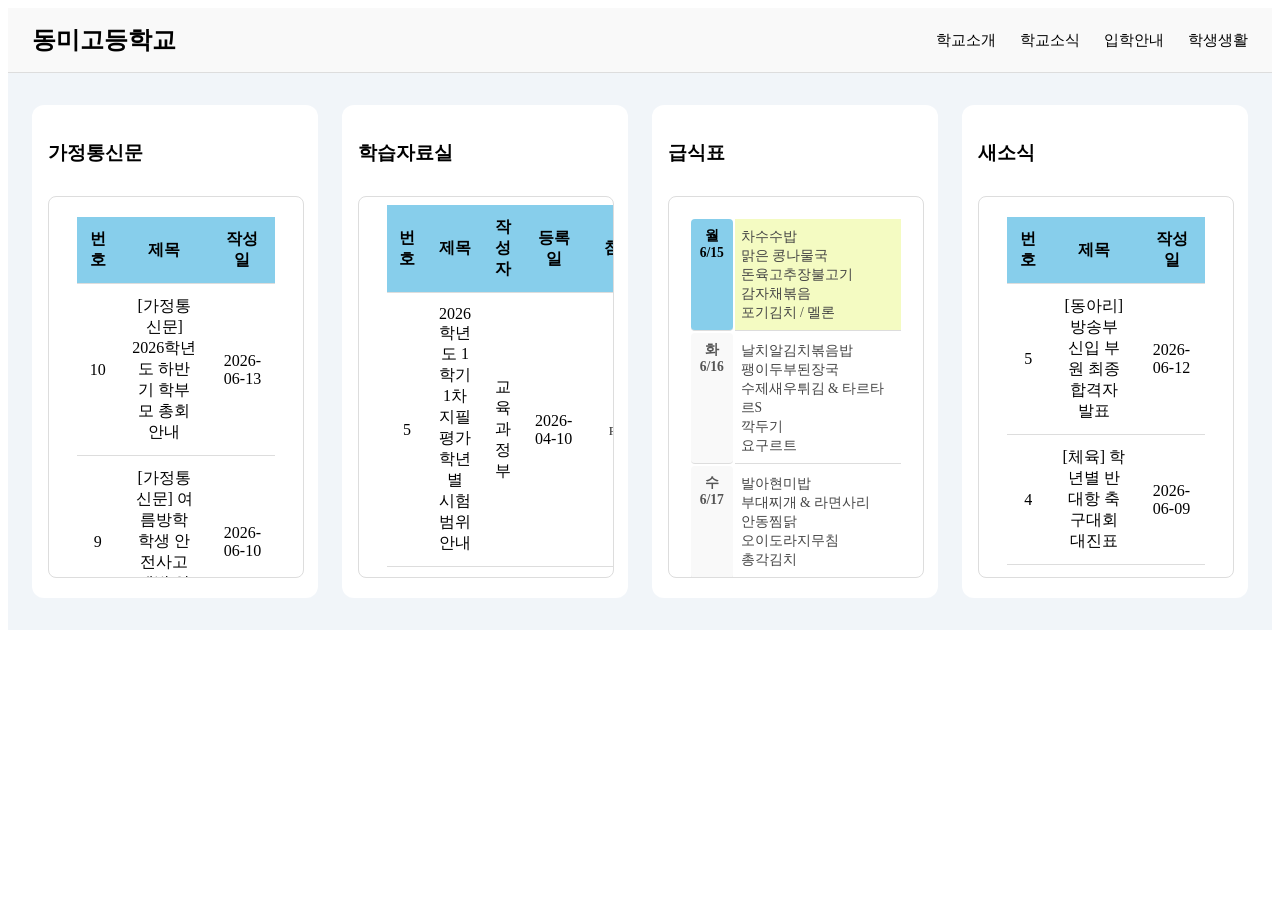
<file: index.html>
<!DOCTYPE html>
<html lang="en">
<head>
    <meta charset="UTF-8">
    <meta name="viewport" content="width=device-width, initial-scale=1.0">
    <title>동미고등학교</title>
    <link rel="stylesheet" href="index.css">
</head>
<body>
    <header class="top">
        <a href="index.html" class="top-logo">동미고등학교</a>
        <button class="top-toggle" aria-label="메뉴 열기">
            ☰
        </button>
        <nav class="top-menu">
            <a href="./introduce.html">학교소개</a>
            <a href="./tidings.html">학교소식</a>
            <a href="./entrance.html">입학안내</a>
            <a href="./life.html">학생생활</a>
        </nav>
    </header>

    <div class="card-list">
        <article class="card">
            <div class="card-body">
                <h3 class="card-title"><a href="./gajung.html">가정통신문</a></h3>
                <iframe class="card-iframe" src="./gajung-miri.html" alt="가정통신문 화면"></iframe>
            </div>
        </article>

        <article class="card">
            <div class="card-body">
                <h3 class="card-title"><a href="./hak.html">학습자료실</a></h3>
                <iframe class="card-iframe" src="./hak-miri.html" alt="학습자료실 화면"></iframe>
            </div>
        </article>

        <article class="card">
            <div class="card-body">
                <h3 class="card-title"><a href="./food.html">급식표</a></h3>
                <iframe class="card-iframe" src="./food-miri.html" alt="급식표 화면"></iframe>
            </div>
        </article>
        
        <article class="card">
            <div class="card-body">
                <h3 class="card-title"><a href="./new.html">새소식</a></h3>
                <iframe class="card-iframe" src="./new-miri.html" alt="새소식 화면"></iframe>
            </div>
        </article>
    </div>

    <script>
        const toggleBtn = document.querySelector('.top-toggle');
        const topMenu = document.querySelector('.top-menu');

        toggleBtn.addEventListener('click', function () {
            topMenu.classList.toggle('show');
        });
    </script>
</body>
</html>
</file>
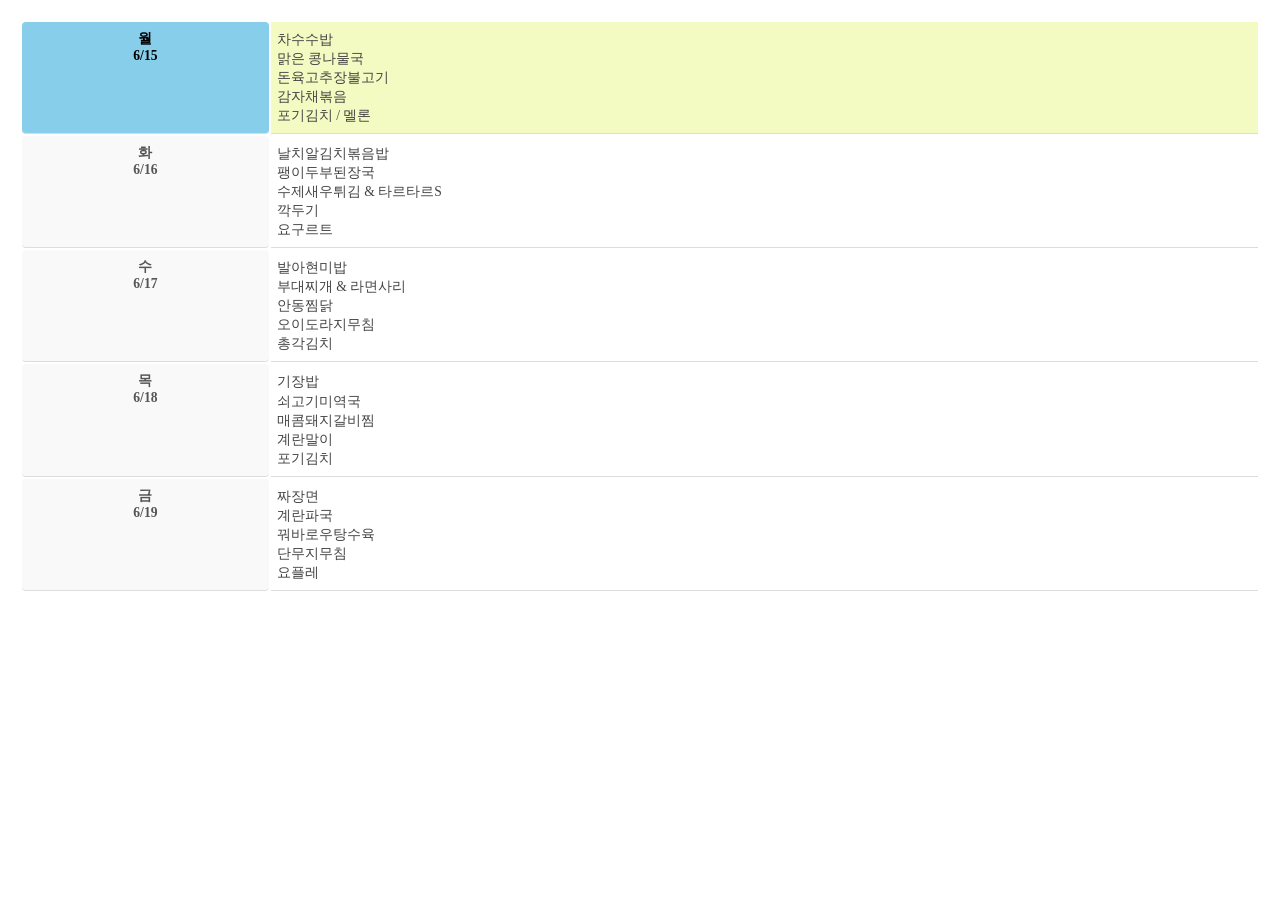
<file: food-miri.html>
<!DOCTYPE html>
<html lang="en">
<head>
    <meta charset="UTF-8">
    <meta name="viewport" content="width=device-width, initial-scale=1.0">
    <title>이번주 급식표 미리보기</title>
    <style>
        body {
            padding: 12px;
        }
        .meal-table {
            width: 100%;
            font-size: 0.85rem;
            text-align: left;
        }
        .meal-table th, .meal-table td {
            border-bottom: 1px solid #ddd;
            padding: 8px 6px;
            vertical-align: top;
        }
        .meal-table th {
            width: 20%;
            font-weight: bold;
            color: #555;
            background-color: #f9f9f9;
            text-align: center;
            border-radius: 4px;
        }
        .today th {
            background-color: skyblue;
            color: black;
        }
        .today td {
            background-color: #f4fbc2;
        }
        .menu-text {
            line-height: 1.4;
            color: #444;
        }
    </style>
</head>
<body>
    <div class="meal-container">
        <table class="meal-table">
            <tr class="today">
                <th>월<br>6/15</th>
                <td>
                    <div class="menu-text">
                        차수수밥<br>
                        맑은 콩나물국<br>
                        돈육고추장불고기<br>
                        감자채볶음<br>
                        포기김치 / 멜론
                    </div>
                </td>
            </tr>
            <tr>
                <th>화<br>6/16</th>
                <td>
                    <div class="menu-text">
                        날치알김치볶음밥<br>
                        팽이두부된장국<br>
                        수제새우튀김 & 타르타르S<br>
                        깍두기<br>
                        요구르트
                    </div>
                </td>
            </tr>
            <tr>
                <th>수<br>6/17</th>
                <td>
                    <div class="menu-text">
                        발아현미밥<br>
                        부대찌개 & 라면사리<br>
                        안동찜닭<br>
                        오이도라지무침<br>
                        총각김치
                    </div>
                </td>
            </tr>
            <tr>
                <th>목<br>6/18</th>
                <td>
                    <div class="menu-text">
                        기장밥<br>
                        쇠고기미역국<br>
                        매콤돼지갈비찜<br>
                        계란말이<br>
                        포기김치
                    </div>
                </td>
            </tr>
            <tr>
                <th>금<br>6/19</th>
                <td>
                    <div class="menu-text">
                        짜장면<br>
                        계란파국<br>
                        꿔바로우탕수육<br>
                        단무지무침<br>
                        요플레
                    </div>
                </td>
            </tr>
        </table>
    </div>
</body>
</html>
</file>
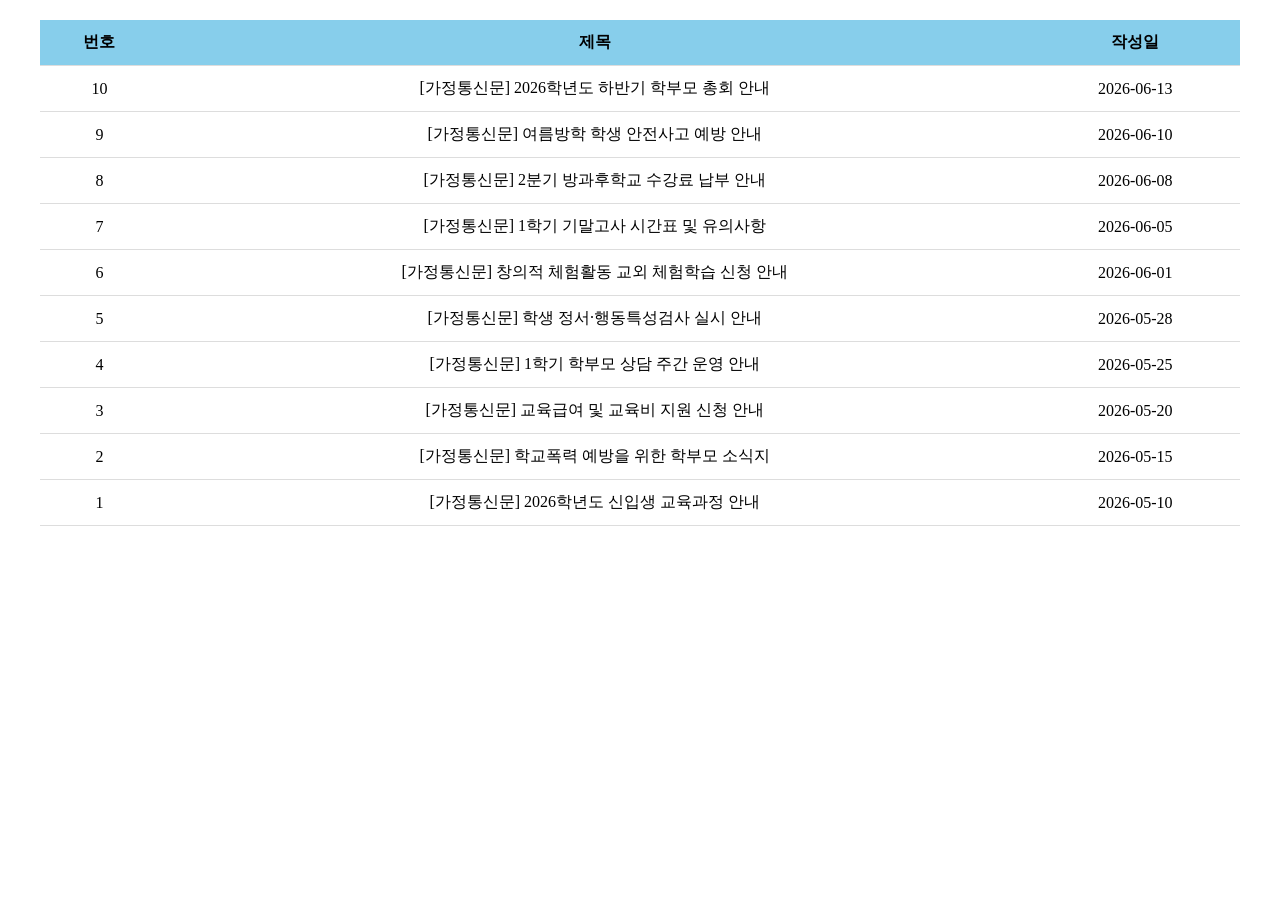
<file: gajung-miri.html>
<!DOCTYPE html>
<html lang="en">
<head>
    <meta charset="UTF-8">
    <meta name="viewport" content="width=device-width, initial-scale=1.0">
    <title>가정통신문 미리보기</title>
    <style>
        .board-container {
            max-width: 1200px;
            margin: 20px auto;
            padding: 0 20px;
        }

        .board-list {
            width: 100%;
            margin-bottom: 30px;
            border-collapse: collapse;
        }
        .board-list th, .board-list td {
            border-bottom: 1px solid #ddd;
            padding: 12px;
            text-align: center;
        }
        .board-list th {
            background-color: skyblue;
            font-weight: bold;
        }
        .board-list td a {
            color: #000;
            text-decoration: none;
        }
    </style>
</head>
<body>
    <main class="board-container">
        <table class="board-list">
            <thead>
                <tr>
                    <th>번호</th>
                    <th>제목</th>
                    <th>작성일</th>
                </tr>
            </thead>
            <tbody>
                <tr>
                    <td>10</td>
                    <td>[가정통신문] 2026학년도 하반기 학부모 총회 안내</td>
                    <td>2026-06-13</td>
                </tr>
                <tr>
                    <td>9</td>
                    <td>[가정통신문] 여름방학 학생 안전사고 예방 안내</td>
                    <td>2026-06-10</td>
                </tr>
                <tr>
                    <td>8</td>
                    <td>[가정통신문] 2분기 방과후학교 수강료 납부 안내</td>
                    <td>2026-06-08</td>
                </tr>
                <tr>
                    <td>7</td>
                    <td>[가정통신문] 1학기 기말고사 시간표 및 유의사항</td>
                    <td>2026-06-05</td>
                </tr>
                <tr>
                    <td>6</td>
                    <td>[가정통신문] 창의적 체험활동 교외 체험학습 신청 안내</td>
                    <td>2026-06-01</td>
                </tr>
                <tr>
                    <td>5</td>
                    <td>[가정통신문] 학생 정서·행동특성검사 실시 안내</td>
                    <td>2026-05-28</td>
                </tr>
                <tr>
                    <td>4</td>
                    <td>[가정통신문] 1학기 학부모 상담 주간 운영 안내</td>
                    <td>2026-05-25</td>
                </tr>
                <tr>
                    <td>3</td>
                    <td>[가정통신문] 교육급여 및 교육비 지원 신청 안내</td>
                    <td>2026-05-20</td>
                </tr>
                <tr>
                    <td>2</td>
                    <td>[가정통신문] 학교폭력 예방을 위한 학부모 소식지</td>
                    <td>2026-05-15</td>
                </tr>
                <tr>
                    <td>1</td>
                    <td>[가정통신문] 2026학년도 신입생 교육과정 안내</td>
                    <td>2026-05-10</td>
                </tr>
            </tbody>
        </table>
        </div>
    </main>
</body>
</html>
</file>
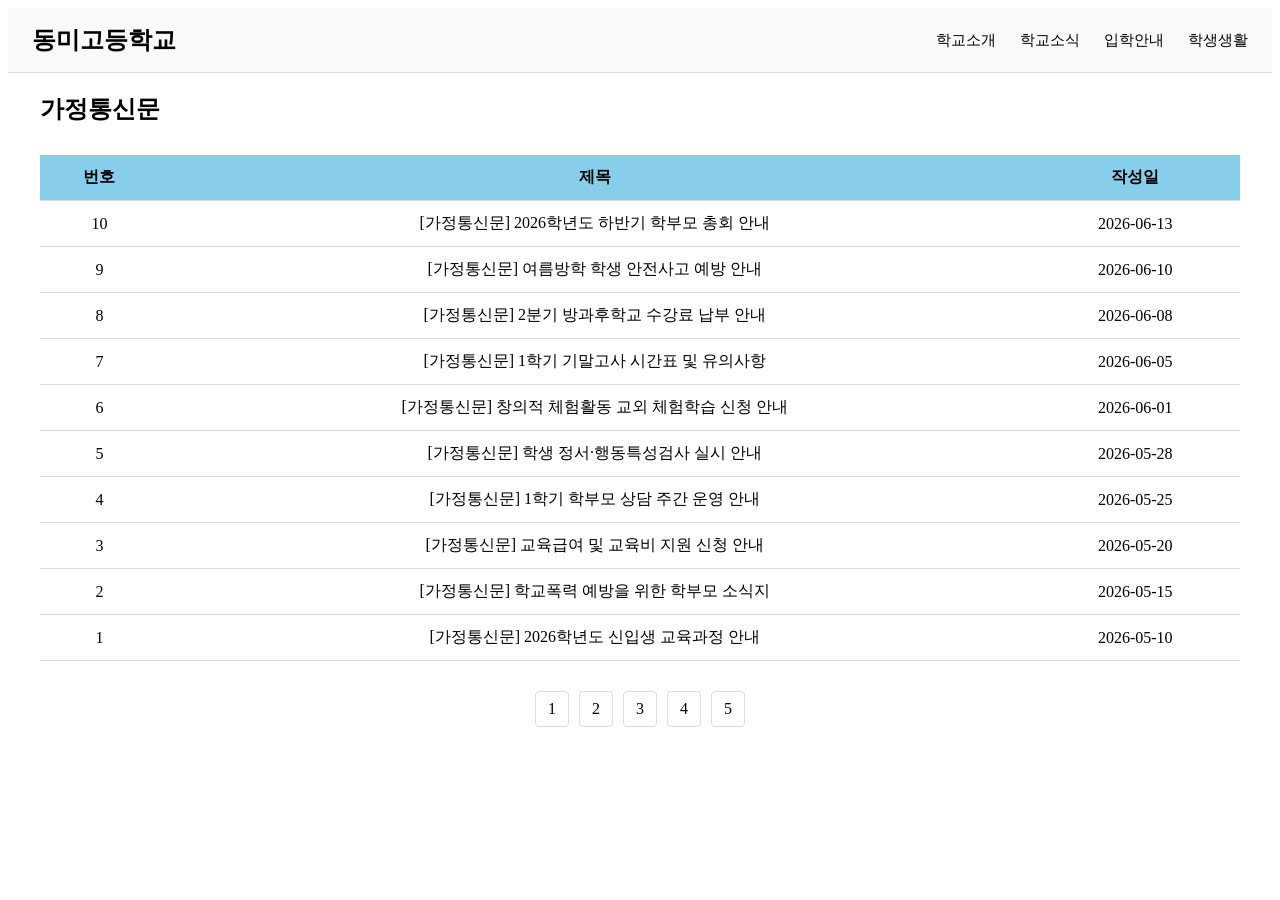
<file: gajung.html>
<!DOCTYPE html>
<html lang="en">
<head>
    <meta charset="UTF-8">
    <meta name="viewport" content="width=device-width, initial-scale=1.0">
    <title>가정통신문</title>
    <link rel="stylesheet" href="index.css">
    <style>
        .board-container {
            max-width: 1200px;
            margin: 20px auto;
            padding: 0 20px;
        }
        .board-title {
            font-size: 24px;
            margin-bottom: 20px;
            color: #000;
            padding-bottom: 10px;
        }
        .board-list {
            width: 100%;
            margin-bottom: 30px;
            border-collapse: collapse;
        }
        .board-list th, .board-list td {
            border-bottom: 1px solid #ddd;
            padding: 12px;
            text-align: center;
        }
        .board-list th {
            background-color: skyblue;
            font-weight: bold;
        }
        .board-list td a {
            color: #000;
            text-decoration: none;
        }
        .page {
            display: flex;
            justify-content: center;
            gap: 10px;
            margin-bottom: 40px;
        }
        .page a {
            display: inline;
            padding: 8px 12px;
            border: 1px solid #ddd;
            color: #000;
            text-decoration: none;
            border-radius: 4px;
        }
        .page a:hover {
            background-color: #000;
            color: #fff;
        }
    </style>
</head>
<body>
    <header class="top">
        <a href="index.html" class="top-logo">동미고등학교</a>
        <button class="top-toggle">
            ☰
        </button>
        <nav class="top-menu">
            <a href="./introduce.html">학교소개</a>
            <a href="./tidings.html">학교소식</a>
            <a href="./entrance.html">입학안내</a>
            <a href="./life.html">학생생활</a>
        </nav>
    </header>

    <main class="board-container">
        <h2 class="board-title">가정통신문</h2>
        
        <table class="board-list">
            <thead>
                <tr>
                    <th>번호</th>
                    <th>제목</th>
                    <th>작성일</th>
                </tr>
            </thead>
            <tbody>
                <tr>
                    <td>10</td>
                    <td>[가정통신문] 2026학년도 하반기 학부모 총회 안내</td>
                    <td>2026-06-13</td>
                </tr>
                <tr>
                    <td>9</td>
                    <td>[가정통신문] 여름방학 학생 안전사고 예방 안내</td>
                    <td>2026-06-10</td>
                </tr>
                <tr>
                    <td>8</td>
                    <td>[가정통신문] 2분기 방과후학교 수강료 납부 안내</td>
                    <td>2026-06-08</td>
                </tr>
                <tr>
                    <td>7</td>
                    <td>[가정통신문] 1학기 기말고사 시간표 및 유의사항</td>
                    <td>2026-06-05</td>
                </tr>
                <tr>
                    <td>6</td>
                    <td>[가정통신문] 창의적 체험활동 교외 체험학습 신청 안내</td>
                    <td>2026-06-01</td>
                </tr>
                <tr>
                    <td>5</td>
                    <td>[가정통신문] 학생 정서·행동특성검사 실시 안내</td>
                    <td>2026-05-28</td>
                </tr>
                <tr>
                    <td>4</td>
                    <td>[가정통신문] 1학기 학부모 상담 주간 운영 안내</td>
                    <td>2026-05-25</td>
                </tr>
                <tr>
                    <td>3</td>
                    <td>[가정통신문] 교육급여 및 교육비 지원 신청 안내</td>
                    <td>2026-05-20</td>
                </tr>
                <tr>
                    <td>2</td>
                    <td>[가정통신문] 학교폭력 예방을 위한 학부모 소식지</td>
                    <td>2026-05-15</td>
                </tr>
                <tr>
                    <td>1</td>
                    <td>[가정통신문] 2026학년도 신입생 교육과정 안내</td>
                    <td>2026-05-10</td>
                </tr>
            </tbody>
        </table>

        <div class="page">
            <a href="./gajung.html">1</a>
            <a href="./gajung.html">2</a>
            <a href="./gajung.html">3</a>
            <a href="./gajung.html">4</a>
            <a href="./gajung.html">5</a>
        </div>
    </main>

    <script>
        const toggleBtn = document.querySelector('.top-toggle');
        const topMenu = document.querySelector('.top-menu');

        toggleBtn.addEventListener('click', function () {
            topMenu.classList.toggle('show');
        });
    </script>
</body>
</html>
</file>
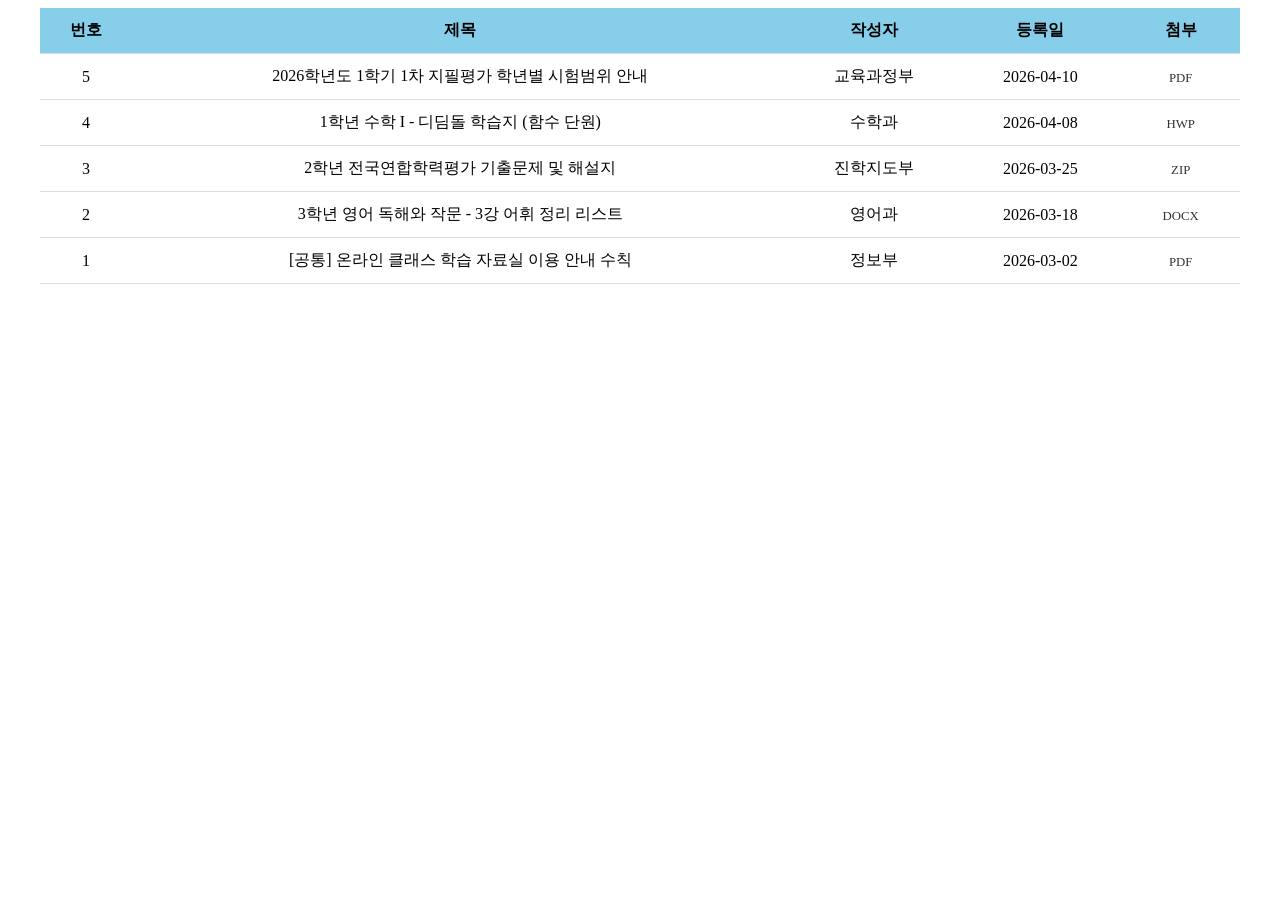
<file: hak-miri.html>
<!DOCTYPE html>
<html lang="en">
<head>
    <meta charset="UTF-8">
    <meta name="viewport" content="width=device-width, initial-scale=1.0">
    <title>학습자료실 미리보기</title>
    <style>
        .board-container {
            max-width: 1200px;
            margin: 0 auto;
            padding: 0 20px;
        }
        .board-title {
            width: 100%;
            border-collapse: collapse;
            margin-top: 16px;
            font-size: 0.95rem;
        }
        .board-list {
            width: 100%;
            margin-bottom: 30px;
            border-collapse: collapse;
        }
        .board-list th, .board-list td {
            border-bottom: 1px solid #ddd;
            padding: 12px;
            text-align: center;
        }
        .board-list th {
            background-color: skyblue;
            font-weight: bold;
        }
        .file-icon {
            padding: 2px 6px;
            border-radius: 4px;
            font-size: 0.8rem;
            color: #333;
            text-decoration: none;
        }
        .file-icon:hover {
            background-color: skyblue;
            color: black;
        }

    </style>
</head>
<body>

    <main class="board-container">
        <table class="board-list">
            <thead>
                <tr>
                    <th>번호</th>
                    <th>제목</th>
                    <th>작성자</th>
                    <th>등록일</th>
                    <th>첨부</th>
                </tr>
            </thead>
            <tbody>
                <tr>
                    <td>5</td>
                    <td>2026학년도 1학기 1차 지필평가 학년별 시험범위 안내</td>
                    <td>교육과정부</td>
                    <td>2026-04-10</td>
                    <td><a href="./hak.html" class="file-icon">PDF</a></td>
                </tr>
                <tr>
                    <td>4</td>
                    <td>1학년 수학 I - 디딤돌 학습지 (함수 단원)</td>
                    <td>수학과</td>
                    <td>2026-04-08</td>
                    <td><a href="./hak.html" class="file-icon">HWP</td>
                </tr>
                <tr>
                    <td>3</td>
                    <td>2학년 전국연합학력평가 기출문제 및 해설지</td>
                    <td>진학지도부</td>
                    <td>2026-03-25</td>
                    <td><a href="./hak.html" class="file-icon">ZIP</td>
                </tr>
                <tr>
                    <td>2</td>
                    <td>3학년 영어 독해와 작문 -  3강 어휘 정리 리스트</td>
                    <td>영어과</td>
                    <td>2026-03-18</td>
                    <td><a href="./hak.html" class="file-icon">DOCX</td>
                </tr>
                <tr>
                    <td>1</td>
                    <td>[공통] 온라인 클래스 학습 자료실 이용 안내 수칙</td>
                    <td>정보부</td>
                    <td>2026-03-02</td>
                    <td><a href="./hak.html" class="file-icon">PDF</td>
                </tr>
            </tbody>
        </table>
    </main>

</body>
</html>
</file>
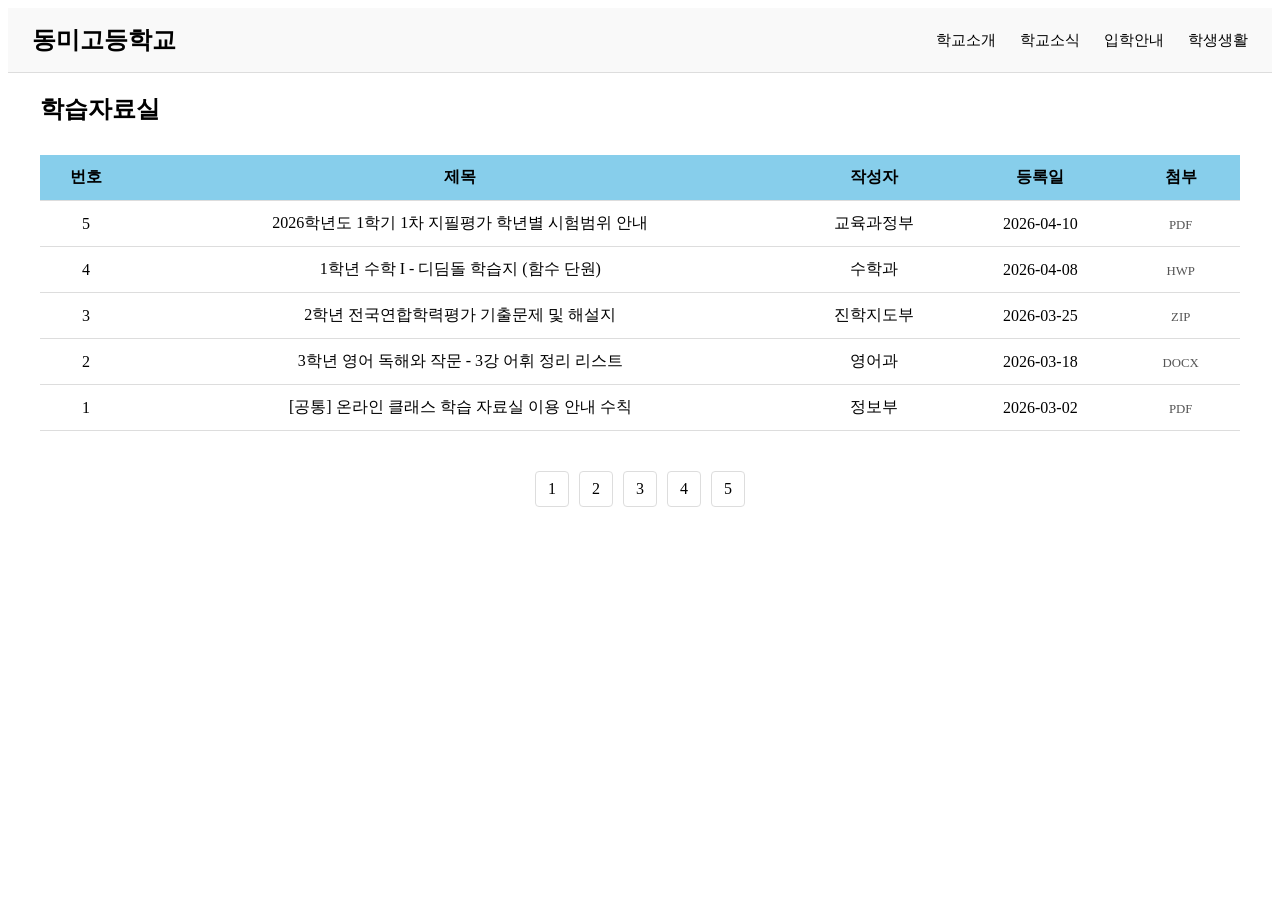
<file: hak.html>
<!DOCTYPE html>
<html lang="en">
<head>
    <meta charset="UTF-8">
    <meta name="viewport" content="width=device-width, initial-scale=1.0">
    <title>학습자료실</title>
    <link rel="stylesheet" href="index.css">
    <style>
        .board-container {
            max-width: 1200px;
            margin: 20px auto;
            padding: 0 20px;
        }
        .board-title {
            font-size: 24px;
            margin-bottom: 20px;
            color: #000;
            padding-bottom: 10px;
        }
        .board-list {
            width: 100%;
            margin-bottom: 30px;
            border-collapse: collapse;
        }
        .board-list th, .board-list td {
            border-bottom: 1px solid #ddd;
            padding: 12px;
            text-align: center;
        }
        .board-list th {
            background-color: skyblue;
            font-weight: bold;
        }
        .file-icon {
            padding: 2px 6px;
            border-radius: 4px;
            font-size: 0.8rem;
            color: #555;
            text-decoration: none;
        }
        .file-icon:hover {
            background-color: skyblue;
            color: black;
        }
        .page {
            display: flex;
            justify-content: center;
            gap: 10px;
            margin-top: 40px;
        }
        .page a {
            display: inline;
            padding: 8px 12px;
            border: 1px solid #ddd;
            color: #000;
            text-decoration: none;
            border-radius: 4px;
        }
        .page a:hover {
            background-color: #000;
            color: #fff;
        }

    </style>
</head>
<body>
    <header class="top">
        <a href="index.html" class="top-logo">동미고등학교</a>
        <button class="top-toggle" aria-label="메뉴 열기">
            ☰
        </button>
        <nav class="top-menu">
            <a href="./introduce.html">학교소개</a>
            <a href="./tidings.html">학교소식</a>
            <a href="./entrance.html">입학안내</a>
            <a href="./life.html">학생생활</a>
        </nav>
    </header>

    <main class="board-container">
        <h2 class="board-title">학습자료실</h2>

        <table class="board-list">
            <thead>
                <tr>
                    <th>번호</th>
                    <th>제목</th>
                    <th>작성자</th>
                    <th>등록일</th>
                    <th>첨부</th>
                </tr>
            </thead>
            <tbody>
                <tr>
                    <td>5</td>
                    <td>2026학년도 1학기 1차 지필평가 학년별 시험범위 안내</td>
                    <td>교육과정부</td>
                    <td>2026-04-10</td>
                    <td><a href="./hak.html" class="file-icon">PDF</a></td>
                </tr>
                <tr>
                    <td>4</td>
                    <td>1학년 수학 I - 디딤돌 학습지 (함수 단원)</td>
                    <td>수학과</td>
                    <td>2026-04-08</td>
                    <td><a href="./hak.html" class="file-icon">HWP</td>
                </tr>
                <tr>
                    <td>3</td>
                    <td>2학년 전국연합학력평가 기출문제 및 해설지</td>
                    <td>진학지도부</td>
                    <td>2026-03-25</td>
                    <td><a href="./hak.html" class="file-icon">ZIP</td>
                </tr>
                <tr>
                    <td>2</td>
                    <td>3학년 영어 독해와 작문 -  3강 어휘 정리 리스트</td>
                    <td>영어과</td>
                    <td>2026-03-18</td>
                    <td><a href="./hak.html" class="file-icon">DOCX</td>
                </tr>
                <tr>
                    <td>1</td>
                    <td>[공통] 온라인 클래스 학습 자료실 이용 안내 수칙</td>
                    <td>정보부</td>
                    <td>2026-03-02</td>
                    <td><a href="./hak.html" class="file-icon">PDF</td>
                </tr>
            </tbody>
        </table>
        
        <div class="page">
            <a>1</a>
            <a>2</a>
            <a>3</a>
            <a>4</a>
            <a>5</a>
        </div>
    </main>

    <script>
        const toggleBtn = document.querySelector('.top-toggle');
        const topMenu = document.querySelector('.top-menu');

        toggleBtn.addEventListener('click', function () {
            topMenu.classList.toggle('show');
        });
    </script>
</body>
</html>
</file>
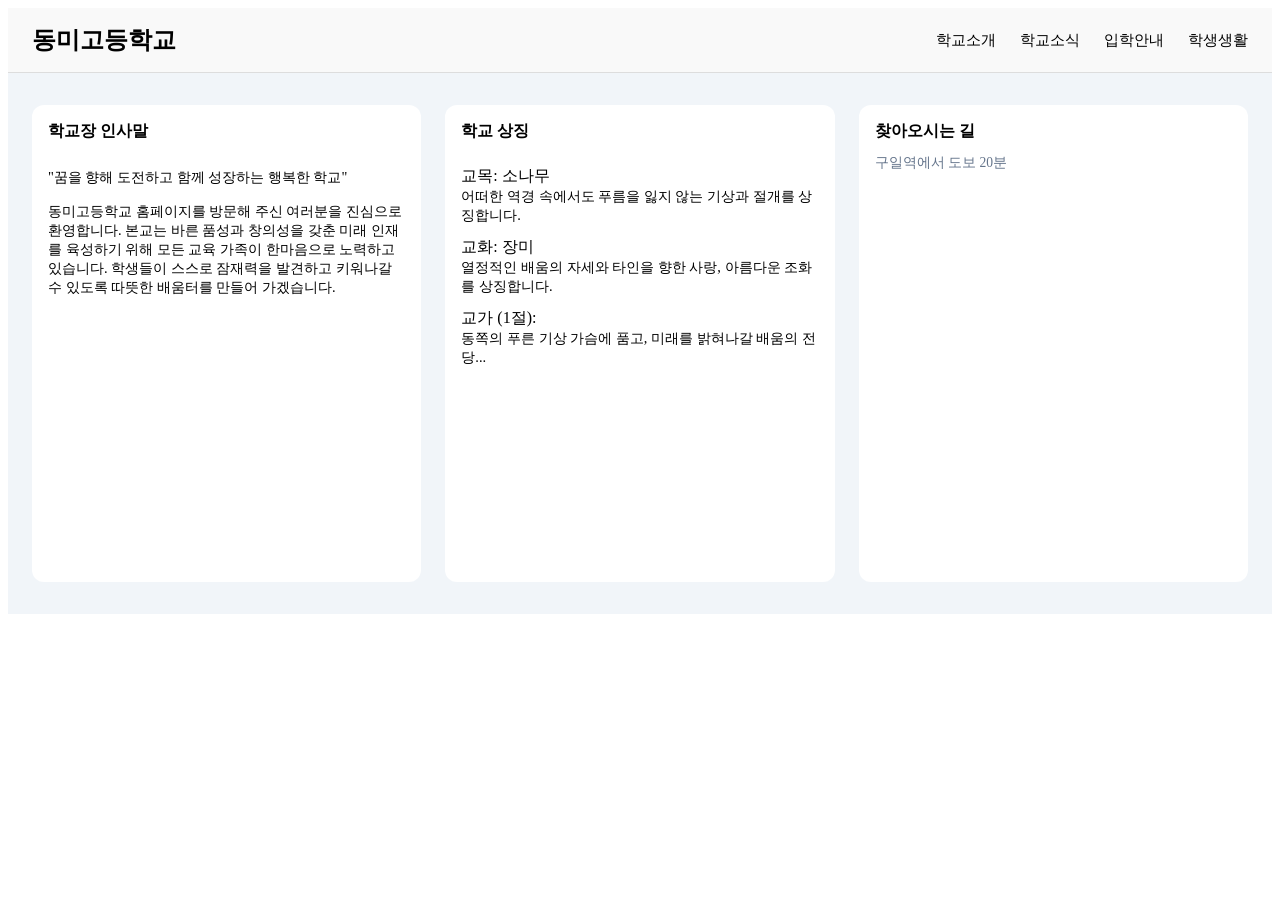
<file: introduce.html>
<!DOCTYPE html>
<html lang="en">
<head>
    <meta charset="UTF-8">
    <meta name="viewport" content="width=device-width, initial-scale=1.0">
    <title>학교소개</title>
    <link rel="stylesheet" href="index.css">
    <style>
        .text {
            color: #000;
            font-size: 0.9rem;
            margin-top: 8px;
        }
        .symbol-box {
            display: flex;
            flex-direction: column;
            gap: 12px;
            margin-top: 12px;
        }
        .map-desc {
            font-size: 0.85rem;
            color: #64748b;
            margin: 0 0 10px 0;
        }
    </style>
</head>
<body>
    <header class="top">
        <a href="index.html" class="top-logo">동미고등학교</a>
        <button class="top-toggle" aria-label="메뉴 열기">☰</button>
        <nav class="top-menu">
            <a href="./introduce.html">학교소개</a>
            <a href="./tidings.html">학교소식</a>
            <a href="./entrance.html">입학안내</a>
            <a href="./life.html">학생생활</a>
        </nav>
    </header>

    <main class="card-list">
        <div class="card">
            <a href="#">학교장 인사말</a>
            <div class="text">
                <p>"꿈을 향해 도전하고 함께 성장하는 행복한 학교"</p>
                <p>동미고등학교 홈페이지를 방문해 주신 여러분을 진심으로 환영합니다. 본교는 바른 품성과 창의성을 갖춘 미래 인재를 육성하기 위해 모든 교육 가족이 한마음으로 노력하고 있습니다. 학생들이 스스로 잠재력을 발견하고 키워나갈 수 있도록 따뜻한 배움터를 만들어 가겠습니다.</p>
            </div>
        </div>

        <div class="card">
            <a>학교 상징</a>
            <div class="symbol-box">
                <div class="symbol-item">
                    교목: 소나무<br>
                    <span class="text">어떠한 역경 속에서도 푸름을 잃지 않는 기상과 절개를 상징합니다.</span>
                </div>
                <div class="symbol-item">
                    교화: 장미<br>
                    <span class="text">열정적인 배움의 자세와 타인을 향한 사랑, 아름다운 조화를 상징합니다.</span>
                </div>
                <div class="symbol-item">
                    교가 (1절):<br>
                    <span class="text">동쪽의 푸른 기상 가슴에 품고, 미래를 밝혀나갈 배움의 전당...</span>
                </div>
            </div>
        </div>

        <div class="card">
            <a>찾아오시는 길</a>
            <p class="map-desc">구일역에서 도보 20분</p>
            <iframe class="card-iframe" src="https://www.google.com/maps/embed?pb=!1m18!1m12!1m3!1d3165.4922015672632!2d126.86767507654709!3d37.49630782205686!2m3!1f0!2f0!3f0!3m2!1i1024!2i768!4f13.1!3m3!1m2!1s0x357c9e08411cfca1%3A0x52aebfe3b96804cb!2z6rWs7J28!5e0!3m2!1sko!2skr!4v1781437724295!5m2!1sko!2skr" style="border:0;" allowfullscreen="" loading="lazy" referrerpolicy="no-referrer-when-downgrade"></iframe>
        </div>
    </main>

    <script>
        const toggleBtn = document.querySelector('.top-toggle');
        const topMenu = document.querySelector('.top-menu');

        toggleBtn.addEventListener('click', function () {
            topMenu.classList.toggle('show');
        });
    </script>
</body>
</html>
</file>
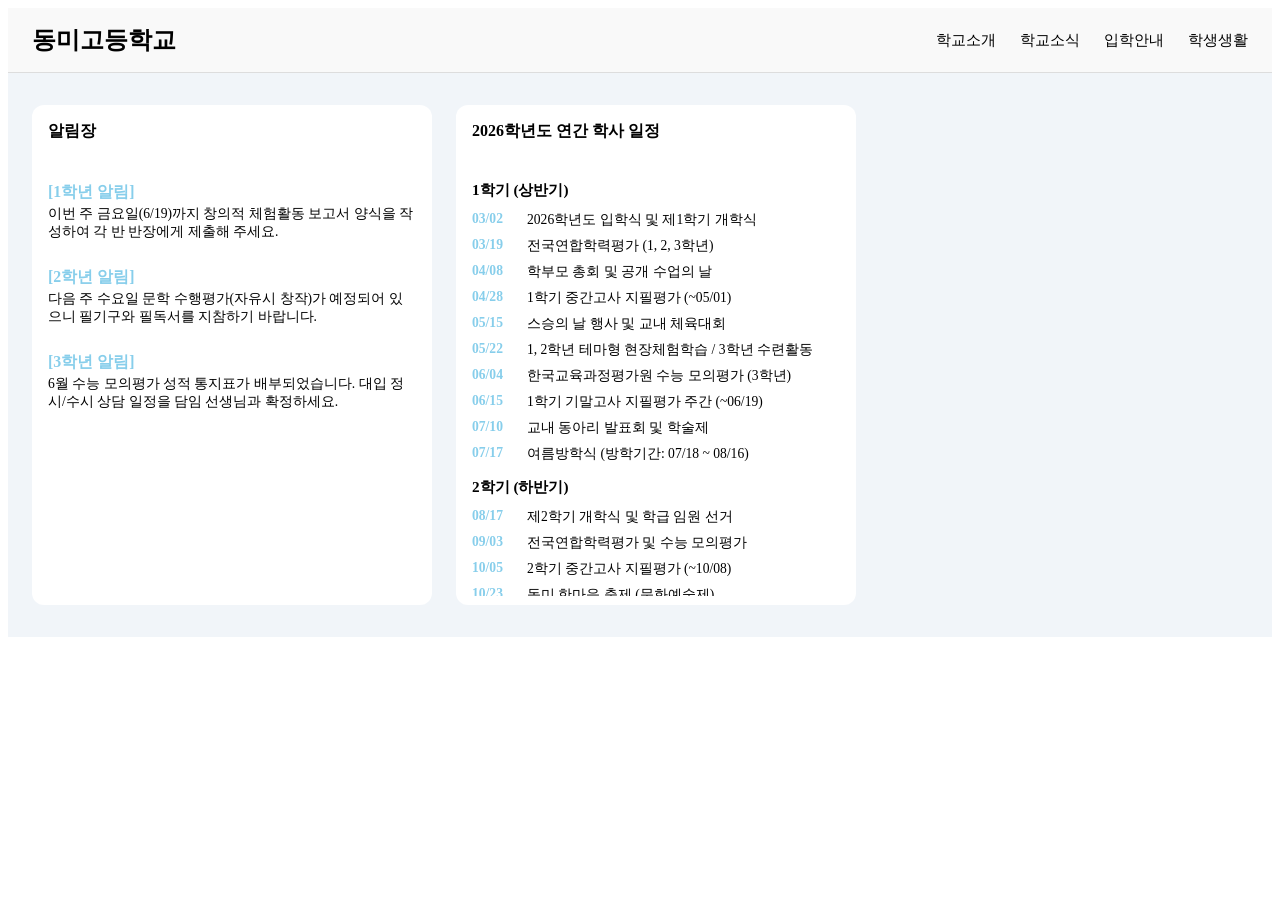
<file: life.html>
<!DOCTYPE html>
<html lang="en">
<head>
    <meta charset="UTF-8">
    <meta name="viewport" content="width=device-width, initial-scale=1.0">
    <title>학생생활</title>
    <link rel="stylesheet" href="index.css">
    <style>
        .notice-box {
            display: flex;
            flex-direction: column;
            gap: 10px;
            margin-top: 12px;
        }
        .notice {
            font-size: 0.85rem;
        }
        .notice h3 {
            color: skyblue;
            display: block;
            margin-bottom: 2px;
        }
        .notice p {
            margin: 0;
            color: #000;
        }
        .timeline {
            margin-top: 12px;
            font-size: 0.85rem;
            max-height: 430px;
            overflow-y: auto;
            padding-right: 5px;
        }
        .timeline-month {
            font-weight: bold;
            color: #000;
            font-size: 0.95rem;
            margin-top: 14px;
            margin-bottom: 6px;
            padding-bottom: 4px;
        }
        .timeline-item {
            margin-bottom: 8px;
            display: flex;
        }
        .timeline-date {
            font-weight: bold;
            color: skyblue;
            width: 55px;
        }
        .timeline-content {
            color: #000;
        }
    </style>
</head>
<body>
    <header class="top">
        <a href="index.html" class="top-logo">동미고등학교</a>
        <button class="top-toggle" aria-label="메뉴 열기">
            ☰
        </button>
        <nav class="top-menu">
            <a href="./introduce.html">학교소개</a>
            <a href="./tidings.html">학교소식</a>
            <a href="./entrance.html">입학안내</a>
            <a href="./life.html">학생생활</a>
        </nav>
    </header>

    <main class="card-list">
        <div class="card">
            <a>알림장</a>
            <div class="notice-box">
                <div class="notice">
                    <h3>[1학년 알림]</h3>
                    <p>이번 주 금요일(6/19)까지 창의적 체험활동 보고서 양식을 작성하여 각 반 반장에게 제출해 주세요.</p>
                </div>
                <div class="notice">
                    <h3>[2학년 알림]</h3>
                    <p>다음 주 수요일 문학 수행평가(자유시 창작)가 예정되어 있으니 필기구와 필독서를 지참하기 바랍니다.</p>
                </div>
                <div class="notice">
                    <h3>[3학년 알림]</h3>
                    <p>6월 수능 모의평가 성적 통지표가 배부되었습니다. 대입 정시/수시 상담 일정을 담임 선생님과 확정하세요.</p>
                </div>
            </div>
        </div>

        <div class="card">
            <a> 2026학년도 연간 학사 일정</a>
            <div class="timeline">
                
                <div class="timeline-month">1학기 (상반기)</div>
                <div class="timeline-item">
                    <span class="timeline-date">03/02</span>
                    <span class="timeline-content">2026학년도 입학식 및 제1학기 개학식</span>
                </div>
                <div class="timeline-item">
                    <span class="timeline-date">03/19</span>
                    <span class="timeline-content">전국연합학력평가 (1, 2, 3학년)</span>
                </div>
                <div class="timeline-item">
                    <span class="timeline-date">04/08</span>
                    <span class="timeline-content">학부모 총회 및 공개 수업의 날</span>
                </div>
                <div class="timeline-item">
                    <span class="timeline-date">04/28</span>
                    <span class="timeline-content">1학기 중간고사 지필평가 (~05/01)</span>
                </div>
                <div class="timeline-item">
                    <span class="timeline-date">05/15</span>
                    <span class="timeline-content">스승의 날 행사 및 교내 체육대회</span>
                </div>
                <div class="timeline-item">
                    <span class="timeline-date">05/22</span>
                    <span class="timeline-content">1, 2학년 테마형 현장체험학습 / 3학년 수련활동</span>
                </div>
                <div class="timeline-item">
                    <span class="timeline-date">06/04</span>
                    <span class="timeline-content">한국교육과정평가원 수능 모의평가 (3학년)</span>
                </div>
                <div class="timeline-item">
                    <span class="timeline-date">06/15</span>
                    <span class="timeline-content">1학기 기말고사 지필평가 주간 (~06/19)</span>
                </div>
                <div class="timeline-item">
                    <span class="timeline-date">07/10</span>
                    <span class="timeline-content">교내 동아리 발표회 및 학술제</span>
                </div>
                <div class="timeline-item">
                    <span class="timeline-date">07/17</span>
                    <span class="timeline-content">여름방학식 (방학기간: 07/18 ~ 08/16)</span>
                </div>

                <div class="timeline-month">2학기 (하반기)</div>
                <div class="timeline-item">
                    <span class="timeline-date">08/17</span>
                    <span class="timeline-content">제2학기 개학식 및 학급 임원 선거</span>
                </div>
                <div class="timeline-item">
                    <span class="timeline-date">09/03</span>
                    <span class="timeline-content">전국연합학력평가 및 수능 모의평가</span>
                </div>
                <div class="timeline-item">
                    <span class="timeline-date">10/05</span>
                    <span class="timeline-content">2학기 중간고사 지필평가 (~10/08)</span>
                </div>
                <div class="timeline-item">
                    <span class="timeline-date">10/23</span>
                    <span class="timeline-content">동미 한마음 축제 (문화예술제)</span>
                </div>
                <div class="timeline-item">
                    <span class="timeline-date">11/12</span>
                    <span class="timeline-content">대학수학능력시험 (수능 당일 재량휴업일)</span>
                </div>
                <div class="timeline-item">
                    <span class="timeline-date">12/07</span>
                    <span class="timeline-content">2학기 기말고사 지필평가 주간 (~12/11)</span>
                </div>
                <div class="timeline-item">
                    <span class="timeline-date">12/24</span>
                    <span class="timeline-content">겨울방학식 (방학기간: 12/25 ~ 01/31)</span>
                </div>
                <div class="timeline-item">
                    <span class="timeline-date">02/02</span>
                    <span class="timeline-content">학년말 개학식 및 성적 확인</span>
                </div>
                <div class="timeline-item">
                    <span class="timeline-date">02/06</span>
                    <span class="timeline-content">제XX회 졸업식 및 종업식</span>
                </div>

            </div>
        </div>
    </main>

    <script>
        const toggleBtn = document.querySelector('.top-toggle');
        const topMenu = document.querySelector('.top-menu');

        toggleBtn.addEventListener('click', function () {
            topMenu.classList.toggle('show');
        });
    </script>

</body>
</html>
</file>
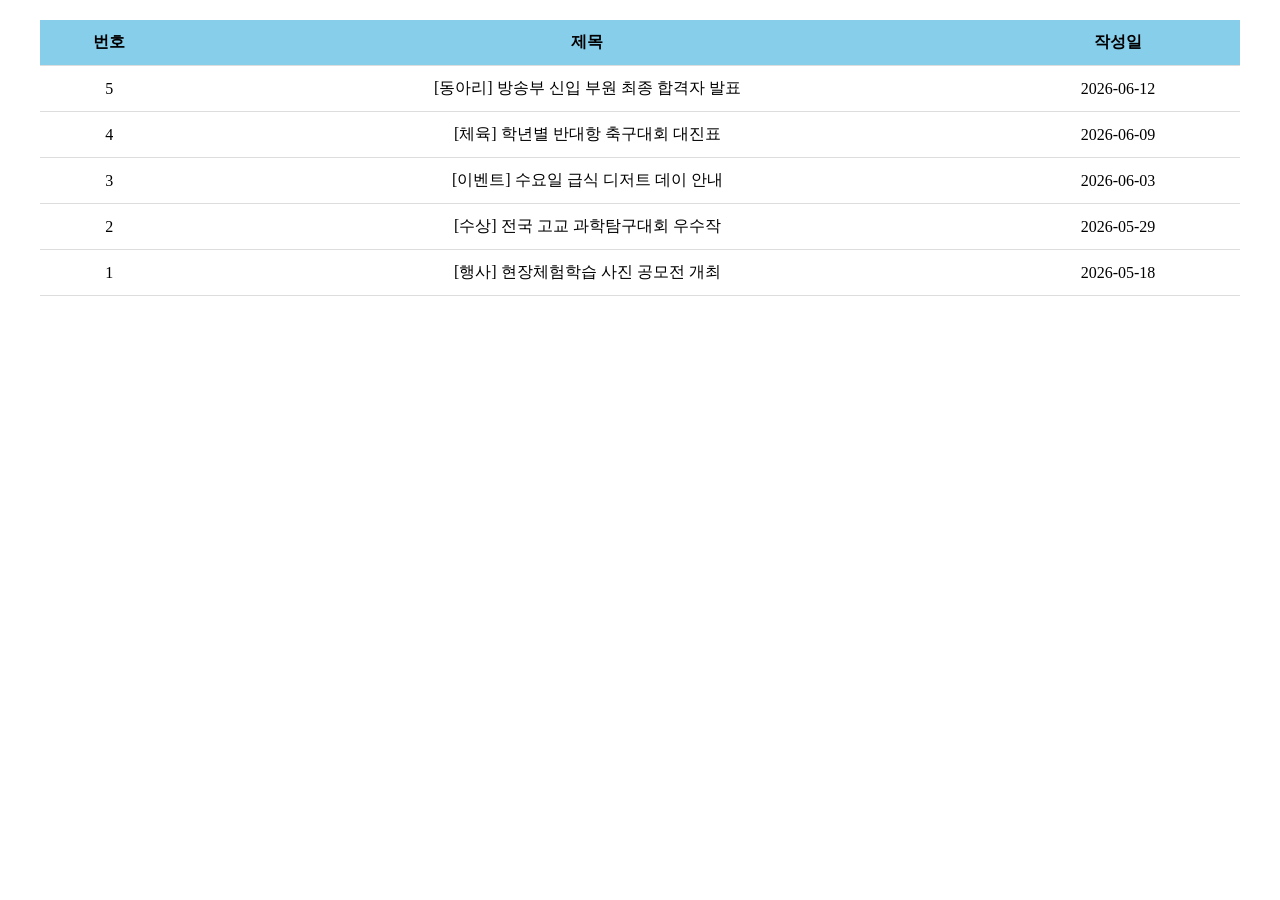
<file: new-miri.html>
<!DOCTYPE html>
<html lang="en">
<head>
    <meta charset="UTF-8">
    <meta name="viewport" content="width=device-width, initial-scale=1.0">
    <title>새소식 미리보기</title>
    <style>
        .board-container {
            max-width: 1200px;
            margin: 20px auto;
            padding: 0 20px;
        }
        .board-list {
            width: 100%;
            margin-bottom: 30px;
            border-collapse: collapse;
        }
        .board-list th, .board-list td {
            border-bottom: 1px solid #ddd;
            padding: 12px;
            text-align: center;
        }
        .board-list th {
            background-color: skyblue;
            font-weight: bold;
        }
        .board-list td a {
            color: #000;
            text-decoration: none;
        }
    </style>
</head>
<body>
    <main class="board-container">
        <table class="board-list">
            <thead>
                <tr>
                    <th>번호</th>
                    <th>제목</th>
                    <th>작성일</th>
                </tr>
            </thead>
            <tbody>
                <tr>
                    <td>5</td>
                    <td> [동아리] 방송부 신입 부원 최종 합격자 발표</td>
                    <td>2026-06-12</td>
                </tr>
                <tr>
                    <td>4</td>
                    <td> [체육] 학년별 반대항 축구대회 대진표</td>
                    <td>2026-06-09</td>
                </tr>
                <tr>
                    <td>3</td>
                    <td> [이벤트] 수요일 급식 디저트 데이 안내</td>
                    <td>2026-06-03</td>
                </tr>
                <tr>
                    <td>2</td>
                    <td> [수상] 전국 고교 과학탐구대회 우수작</td>
                    <td>2026-05-29</td>
                </tr>
                <tr>
                    <td>1</td>
                    <td> [행사] 현장체험학습 사진 공모전 개최</td>
                    <td>2026-05-18</td>
                </tr>
            </tbody>
        </table>
    </main>
</body>
</html>
</file>
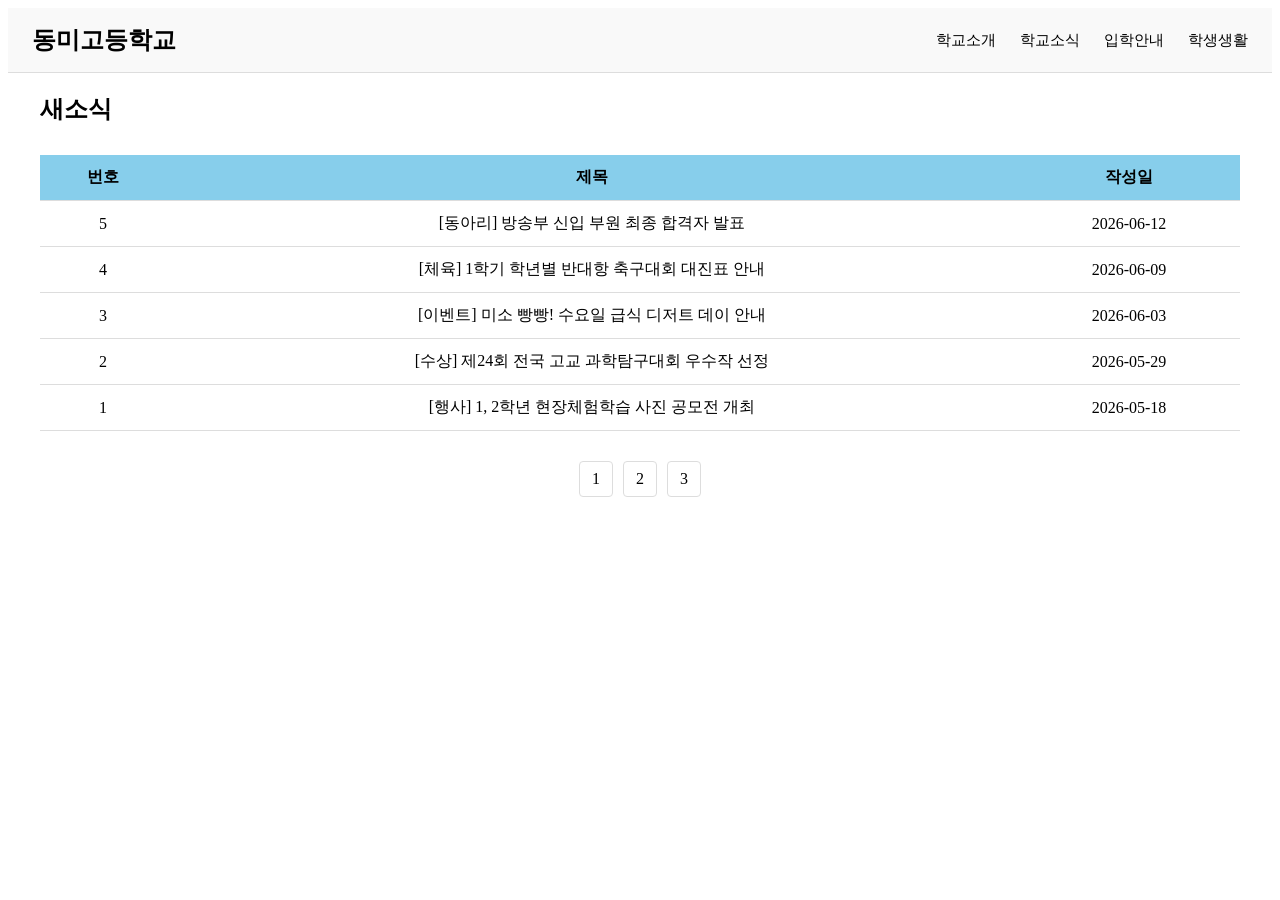
<file: new.html>
<!DOCTYPE html>
<html lang="en">
<head>
    <meta charset="UTF-8">
    <meta name="viewport" content="width=device-width, initial-scale=1.0">
    <title>새소식</title>
    <link rel="stylesheet" href="index.css">
    <style>
        .board-container {
            max-width: 1200px;
            margin: 20px auto;
            padding: 0 20px;
        }
        .board-title {
            font-size: 24px;
            margin-bottom: 20px;
            color: #000;
            padding-bottom: 10px;
        }
        .board-list {
            width: 100%;
            margin-bottom: 30px;
            border-collapse: collapse;
        }
        .board-list th, .board-list td {
            border-bottom: 1px solid #ddd;
            padding: 12px;
            text-align: center;
        }
        .board-list th {
            background-color: skyblue;
            font-weight: bold;
        }
        .page {
            display: flex;
            justify-content: center;
            gap: 10px;
            margin-bottom: 40px;
        }
        .page a {
            display: inline;
            padding: 8px 12px;
            border: 1px solid #ddd;
            color: #000;
            text-decoration: none;
            border-radius: 4px;
        }
        .page a:hover {
            background-color: #000;
            color: #fff;
        }

    </style>
</head>
<body>
    <header class="top">
        <a href="index.html" class="top-logo">동미고등학교</a>
        <button class="top-toggle" aria-label="메뉴 열기">
            ☰
        </button>
        <nav class="top-menu">
            <a href="./introduce.html">학교소개</a>
            <a href="./tidings.html">학교소식</a>
            <a href="./entrance.html">입학안내</a>
            <a href="./life.html">학생생활</a>
        </nav>
    </header>

    <main class="board-container">
        <h2 class="board-title">새소식</h2>
        
        <table class="board-list">
            <thead>
                <tr>
                    <th>번호</th>
                    <th>제목</th>
                    <th>작성일</th>
                </tr>
            </thead>
            <tbody>
                <tr>
                    <td>5</td>
                    <td> [동아리] 방송부 신입 부원 최종 합격자 발표</td>
                    <td>2026-06-12</td>
                </tr>
                <tr>
                    <td>4</td>
                    <td> [체육] 1학기 학년별 반대항 축구대회 대진표 안내</td>
                    <td>2026-06-09</td>
                </tr>
                <tr>
                    <td>3</td>
                    <td> [이벤트] 미소 빵빵! 수요일 급식 디저트 데이 안내</td>
                    <td>2026-06-03</td>
                </tr>
                <tr>
                    <td>2</td>
                    <td> [수상] 제24회 전국 고교 과학탐구대회 우수작 선정</td>
                    <td>2026-05-29</td>
                </tr>
                <tr>
                    <td>1</td>
                    <td> [행사] 1, 2학년 현장체험학습 사진 공모전 개최</td>
                    <td>2026-05-18</td>
                </tr>
            </tbody>
        </table>

        <div class="page">
            <a>1</a>
            <a>2</a>
            <a>3</a>
        </div>
    </main>

    <script>
        const toggleBtn = document.querySelector('.top-toggle');
        const topMenu = document.querySelector('.top-menu');

        toggleBtn.addEventListener('click', function () {
            topMenu.classList.toggle('show');
        });
    </script>
</body>
</html>
</file>
<file: index.css>
.top {
    display: flex;
    justify-content: space-between;
    align-items: center;
    padding: 16px 24px;
    background-color: #f9f9f9;
    border-bottom: 1px solid #ddd;
}
.top-logo {
    font-size: 1.5rem;
    font-weight: bold;
    color: #000;
    text-decoration: none;
}
.top-menu {
    display: flex;
}
.top-menu a {
    color: #000;
    text-decoration: none; 
    margin-left: 24px;
    font-size: 0.95rem;
    font-weight: 500;
}
.top-menu a:hover {
    color: #38bdf8;
}
.top-toggle {
    display: none;
    background: none;
    border: none;
    color: #000;
    font-size: 1.5rem;
    padding: 4px;
}
.card-list {
    display: flex;
    gap: 24px;
    padding: 32px 24px;
    flex-wrap: wrap;
    background-color: #f1f5f9;
}
.card {
    flex: 5;
    min-width: 280px;
    max-width: 400px;
    max-height: 500px;
    background-color: #ffffff;
    box-sizing: border-box;
    padding: 16px;
    border-radius: 12px;
}
.card a {
    color: #000;
    text-decoration: none;
    font-weight: 600;
    display: inline-block;
    margin-bottom: 12px;
}
.card a:hover {
    color: skyblue;
}
.card-iframe {
    width: 100%;
    height: 380px;
    border: 1px solid #ddd;
    border-radius: 8px;
}

@media (max-width: 700px) {
    .top {
        flex-wrap: wrap;
        padding: 16px;
    }
    .top-toggle {
        display: block;
    }
    .top-menu {
        display: none;
        width: 100%;
        flex-direction: column;
        margin-top: 12px;
        border-top: 1px solid #ddd;
        padding-top: 8px;
    }
    .top-menu a {
        margin: 10px 0;
        margin-left: 0;
        padding-left: 4px;
    }
    .top-menu.show {
        display: flex;
    }
    .card-list {
        align-items: center;
        gap: 20px;
        padding: 16px;
    }
    .card {
        width: 100%;
        max-width: 100%;
    }
    .card-iframe {
        height: 300px;
    }
}
</file>
